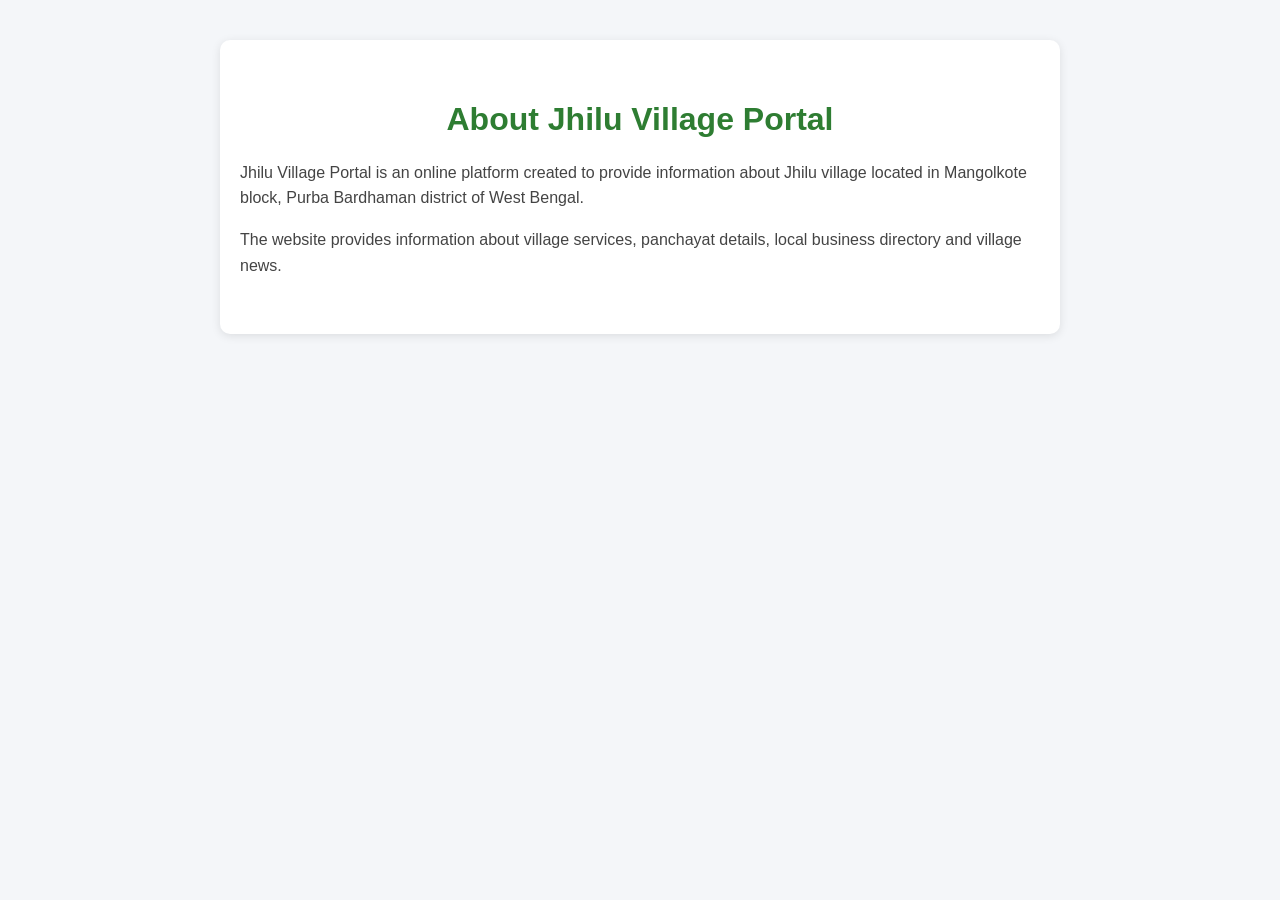
<file: about.html>
<!DOCTYPE html>
<html>
<head>
<title>About Jhilu Village Portal</title>
<meta name="viewport" content="width=device-width, initial-scale=1.0">

<style>

body{
margin:0;
font-family:Arial;
background:#f4f6f9;
}

.container{
max-width:800px;
margin:auto;
padding:40px 20px;
background:white;
margin-top:40px;
border-radius:10px;
box-shadow:0 2px 10px rgba(0,0,0,0.1);
}

h1{
color:#2e7d32;
text-align:center;
}

p{
color:#444;
line-height:1.6;
}

</style>

</head>

<body>

<div class="container">

<h1>About Jhilu Village Portal</h1>

<p>
Jhilu Village Portal is an online platform created to provide
information about Jhilu village located in Mangolkote block,
Purba Bardhaman district of West Bengal.
</p>

<p>
The website provides information about village services,
panchayat details, local business directory and village news.
</p>

</div>

</body>
</html>
</file>
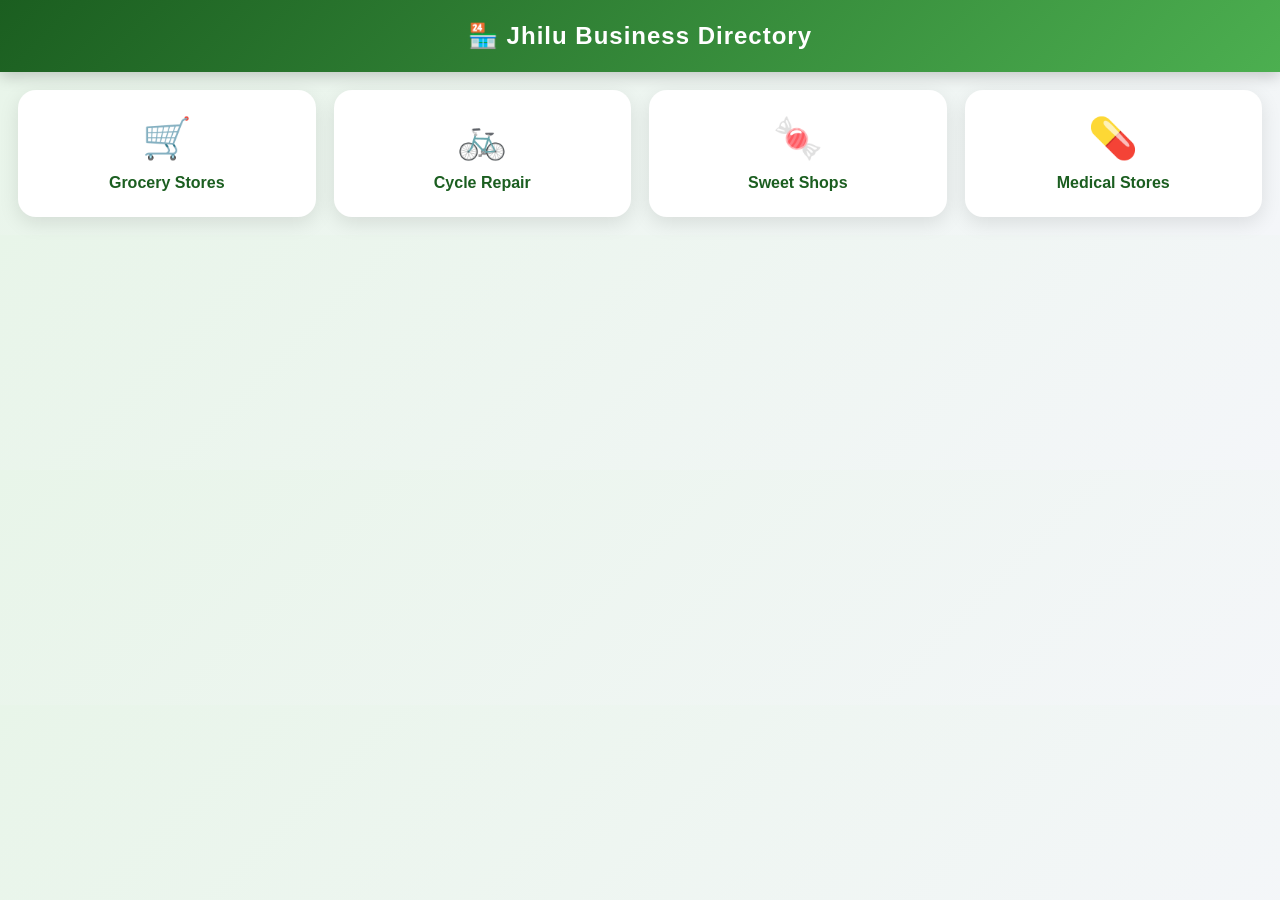
<file: business.html>
<!DOCTYPE html>
<html>
<head>

<title>Jhilu Business Directory</title>
<meta charset="UTF-8">
<meta name="viewport" content="width=device-width, initial-scale=1.0">

<style>

body{
margin:0;
font-family:Arial, sans-serif;
background:linear-gradient(135deg,#e8f5e9,#f4f6f9);
}

/* Header */

.header{
background:linear-gradient(135deg,#1b5e20,#4caf50);
color:white;
padding:22px;
text-align:center;
font-size:24px;
font-weight:bold;
letter-spacing:1px;
box-shadow:0 4px 15px rgba(0,0,0,0.2);
}

/* Grid */

.grid{
display:grid;
grid-template-columns:repeat(auto-fit,minmax(150px,1fr));
gap:18px;
padding:18px;
}

/* Card */

.card{
background:white;
padding:25px 15px;
border-radius:18px;
text-align:center;
cursor:pointer;
position:relative;
overflow:hidden;
transition:0.4s;
box-shadow:0 6px 20px rgba(0,0,0,0.1);
}

/* Icon */

.icon{
font-size:40px;
margin-bottom:12px;
}

/* Text */

.card p{
margin:0;
font-size:16px;
font-weight:bold;
color:#1b5e20;
}

/* Hover */

.card:hover{
transform:translateY(-8px) scale(1.03);
box-shadow:0 12px 30px rgba(0,0,0,0.2);
}

/* Click */

.card:active{
transform:scale(0.96);
}

/* Glow Effect */

.card::before{
content:"";
position:absolute;
top:0;
left:-100%;
width:100%;
height:100%;
background:linear-gradient(120deg,transparent,rgba(0,255,0,0.3),transparent);
transition:0.5s;
}

.card:hover::before{
left:100%;
}

/* Floating animation */

.card{
animation:fadeUp 0.6s ease;
}

@keyframes fadeUp{
from{opacity:0; transform:translateY(30px);}
to{opacity:1; transform:translateY(0);}
}

/* Mobile */

@media(max-width:600px){
.grid{
grid-template-columns:1fr 1fr;
}
}

</style>

</head>

<body>

<div class="header">
🏪 Jhilu Business Directory
</div>

<div class="grid">

<div class="card" onclick="goPage('grocery')">
<div class="icon">🛒</div>
<p>Grocery Stores</p>
</div>

<div class="card" onclick="goPage('cycle')">
<div class="icon">🚲</div>
<p>Cycle Repair</p>
</div>

<div class="card" onclick="goPage('sweet')">
<div class="icon">🍬</div>
<p>Sweet Shops</p>
</div>

<div class="card" onclick="goPage('medical')">
<div class="icon">💊</div>
<p>Medical Stores</p>
</div>

</div>

<script>

function goPage(type){
window.location.href = "category.html?type=" + type;
}

</script>

</body>
  </html>
</file>
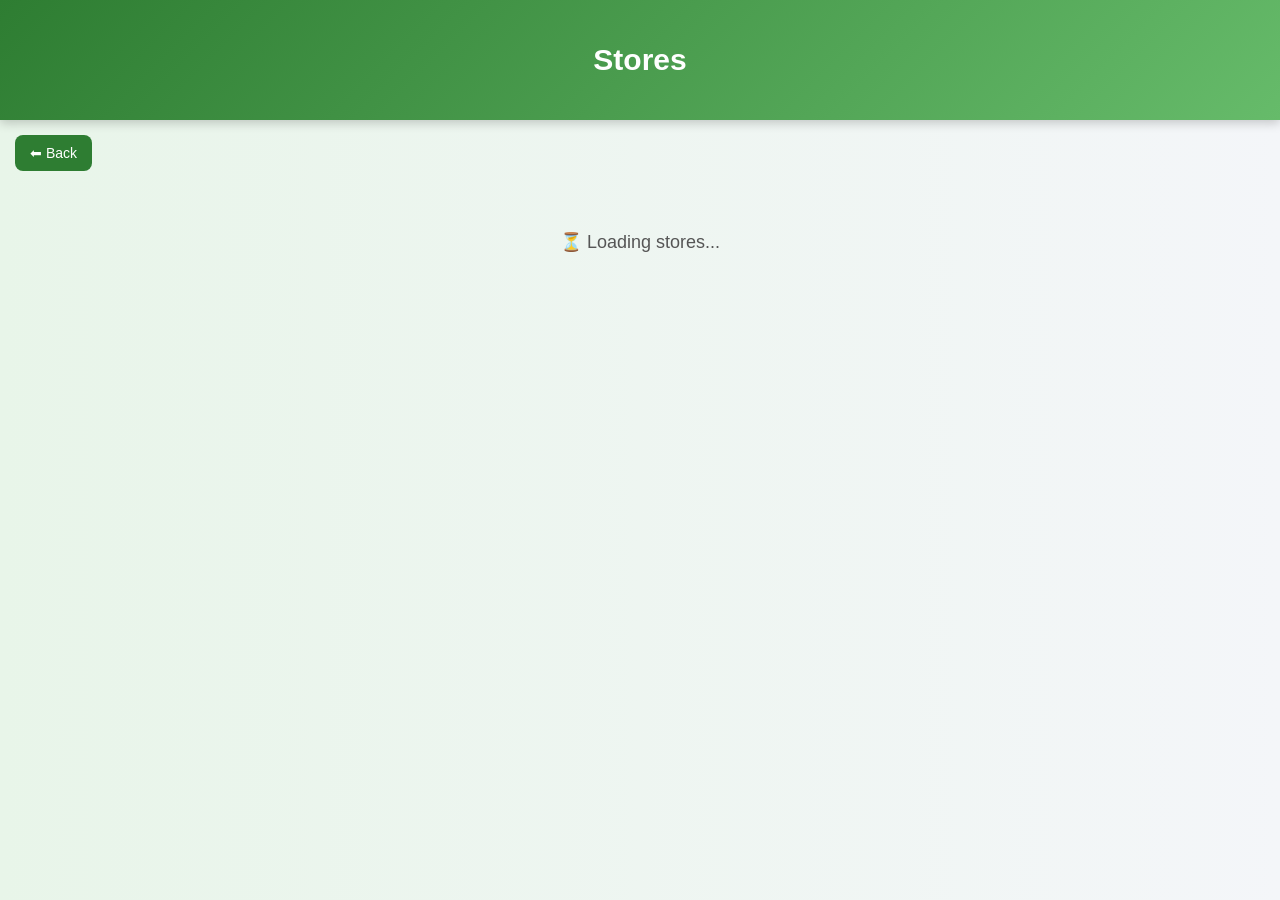
<file: Category.html>
<!DOCTYPE html>
<html>
<head>

<title>Category</title>
<meta charset="UTF-8">
<meta name="viewport" content="width=device-width, initial-scale=1.0">

<style>

body{
font-family:Arial;
margin:0;
background:linear-gradient(to right,#e8f5e9,#f4f6f9);
}

/* Header */

.header{
background:linear-gradient(135deg,#2e7d32,#66bb6a);
color:white;
padding:18px;
text-align:center;
font-size:20px;
font-weight:bold;
box-shadow:0 3px 10px rgba(0,0,0,0.2);
}

/* Back Button */

.back{
margin:15px;
display:inline-block;
padding:10px 15px;
background:#2e7d32;
color:white;
text-decoration:none;
border-radius:8px;
font-size:14px;
transition:0.3s;
}

.back:hover{
background:#1b5e20;
}

/* Result */

#result{
padding:15px;
}

/* Store Card */

.store{
background:white;
padding:18px;
margin-bottom:12px;
border-radius:15px;
box-shadow:0 4px 15px rgba(0,0,0,0.1);
transition:0.3s;
animation:fadeUp 0.5s ease;
}

.store:hover{
transform:translateY(-5px);
box-shadow:0 8px 25px rgba(0,0,0,0.2);
}

/* Text */

.store h3{
margin:0;
color:#2e7d32;
}

.store p{
margin:6px 0;
}

/* Button */

.contact{
display:inline-block;
margin-top:8px;
padding:8px 12px;
background:#2e7d32;
color:white;
border-radius:6px;
text-decoration:none;
font-size:14px;
}

.contact:hover{
background:#1b5e20;
}

/* Loading */

.loading{
text-align:center;
font-size:18px;
color:#555;
margin-top:30px;
}

/* Animation */

@keyframes fadeUp{
from{opacity:0; transform:translateY(20px);}
to{opacity:1; transform:translateY(0);}
}

/* Mobile */

@media(max-width:600px){
.store{
padding:15px;
}
}

</style>

</head>

<body>

<div class="header">
<h2 id="title">Stores</h2>
</div>

<a href="business.html" class="back">⬅ Back</a>

<div id="result" class="loading">⏳ Loading stores...</div>

<script>

const params = new URLSearchParams(window.location.search);
const type = params.get("type");

document.getElementById("title").innerText = type.toUpperCase() + " STORES";

const sheetURL = "https://docs.google.com/spreadsheets/d/13wzX7C6-I8s5upT49eQaoK7EP7yeEmp9vx7NwwnCzv4/export?format=csv";

fetch(sheetURL)
.then(res => res.text())
.then(data => {

let rows = data.trim().split("\n").slice(1);

let container = document.getElementById("result");
container.innerHTML = "";

let found = false;

rows.forEach(row => {

let cols = row.split(",");

if(cols[1].trim() === type){

found = true;

container.innerHTML += `
<div class="store">
<h3>${cols[0]}</h3>
<p>📍 ${cols[3]}</p>
<a class="contact" href="https://wa.me/91${cols[2]}" target="_blank">📞 Contact</a>
</div>
`;

}

});

if(!found){
container.innerHTML = "<p style='text-align:center;'>No stores found</p>";
}

});

</script>

</body>
  </html>
</file>
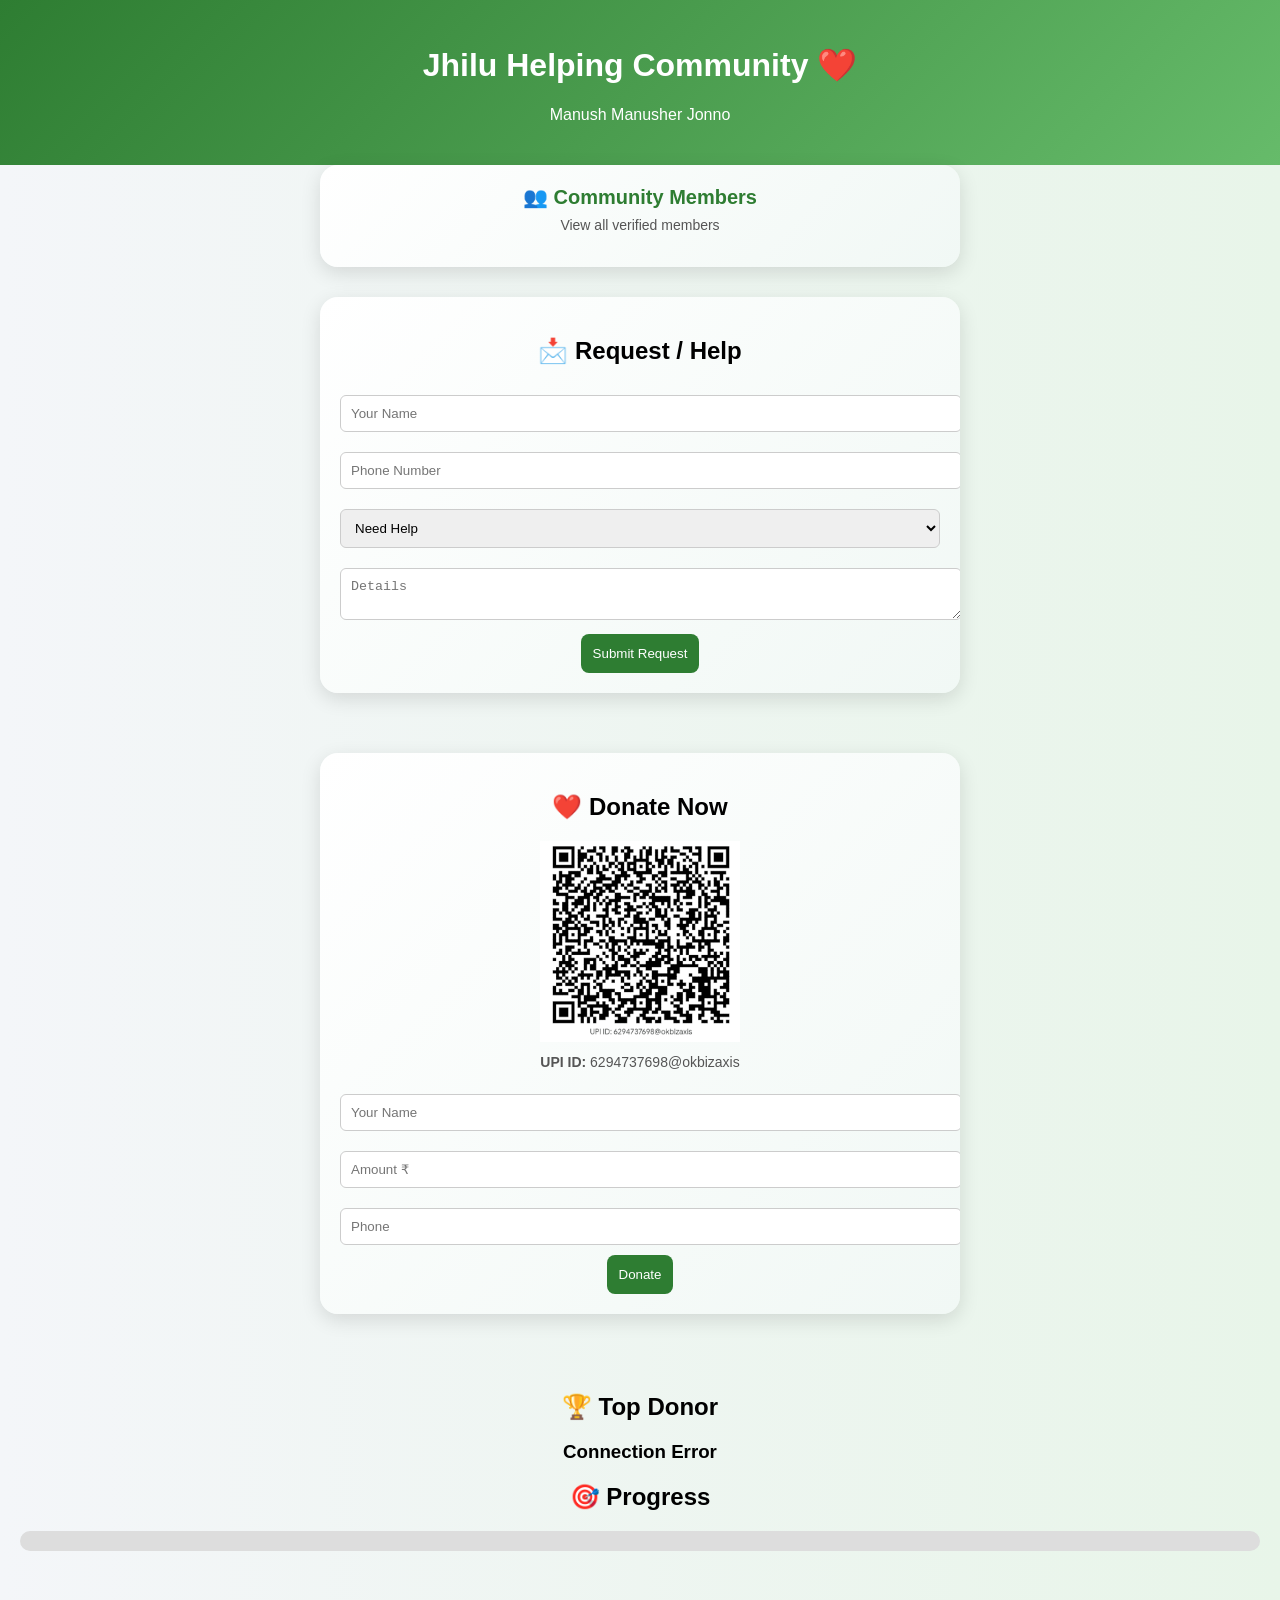
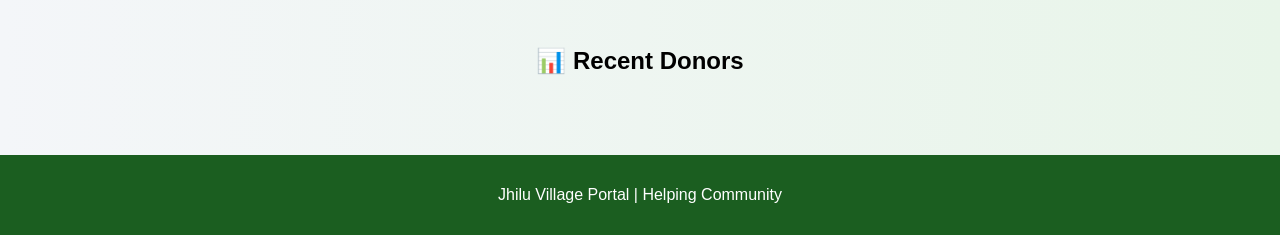
<file: community.html>
<!DOCTYPE html>
<html lang="en">
<head>

<meta charset="UTF-8">
<meta name="viewport" content="width=device-width, initial-scale=1.0">

<title>Jhilu Helping Community</title>

<style>

body{
margin:0;
font-family:Arial;
background:linear-gradient(to right,#f4f6f9,#e8f5e9);
}

.header{
background:linear-gradient(135deg,#2e7d32,#66bb6a);
color:white;
text-align:center;
padding:25px;
}

.section{
padding:30px 20px;
text-align:center;
}

.card{
background:white;
padding:20px;
border-radius:15px;
box-shadow:0 4px 15px rgba(0,0,0,0.1);
max-width:600px;
margin:auto;
}

form input, form textarea, form select{
width:100%;
padding:10px;
margin:10px 0;
border-radius:6px;
border:1px solid #ccc;
}

button{
background:#2e7d32;
color:white;
padding:12px;
border:none;
border-radius:8px;
cursor:pointer;
}

#donorList p{
background:#fff;
padding:8px;
margin:5px 0;
border-radius:6px;
}

.progress{
background:#ddd;
height:20px;
border-radius:10px;
overflow:hidden;
}

#progressBar{
height:20px;
background:green;
width:0%;
}

footer{
background:#1b5e20;
color:white;
text-align:center;
padding:15px;
margin-top:30px;
}

/* Card */
.card{
background:linear-gradient(135deg,#ffffff,#f1f8f5);
padding:20px;
border-radius:18px;
box-shadow:0 6px 20px rgba(0,0,0,0.12);
text-align:center;
cursor:pointer;
transition:all 0.3s ease;
position:relative;
overflow:hidden;
}

/* Title */
.card h3{
margin:0;
color:#2e7d32;
font-size:20px;
}

/* Text */
.card p{
margin-top:8px;
color:#555;
font-size:14px;
}

/* Hover Effect */
.card:hover{
transform:translateY(-8px) scale(1.02);
box-shadow:0 12px 35px rgba(0,0,0,0.2);
}

/* Glow effect */
.card::before{
content:"";
position:absolute;
top:0;
left:-100%;
width:100%;
height:100%;
background:linear-gradient(120deg,transparent,rgba(0,255,0,0.2),transparent);
transition:0.6s;
}

.card:hover::before{
left:100%;
}

/* Active click */
.card:active{
transform:scale(0.97);
}

</style>

</head>

<body>

<div class="header">
<h1>Jhilu Helping Community ❤️</h1>
<p>Manush Manusher Jonno</p>
</div>
<div class="card" onclick="goMembers()">
<h3>👥 Community Members</h3>
<p>View all verified members</p>
</div>
<!-- REQUEST FORM -->
<section class="section">
<div class="card">

<h2>📩 Request / Help</h2>

<form id="requestForm">

<input type="text" name="name" placeholder="Your Name" required>
<input type="text" name="phone" placeholder="Phone Number" required>

<select name="category">
<option>Need Help</option>
<option>Volunteer</option>
</select>

<textarea name="details" placeholder="Details"></textarea>

<button type="submit">Submit Request</button>

</form>

</div>
</section>

<!-- DONATION -->
<section class="section">
<div class="card">

<h2>❤️ Donate Now</h2>

<img src="qr.png" width="200">
<p><b>UPI ID:</b> 6294737698@okbizaxis</p>

<form id="donationForm">

<input type="text" name="name" placeholder="Your Name" required>
<input type="number" name="amount" placeholder="Amount ₹" required>
<input type="text" name="phone" placeholder="Phone" required>

<button type="submit">Donate</button>

</form>

</div>
</section>

<!-- TOP DONOR -->
<section class="section">
<h2>🏆 Top Donor</h2>
<h3 id="topDonor">Loading...</h3>

<h2>🎯 Progress</h2>
<div class="progress">
<div id="progressBar"></div>
</div>
<p id="progressText"></p>
</section>

<!-- DONOR LIST -->
<section class="section">
<h2>📊 Recent Donors</h2>
<div id="donorList"></div>
</section>

<footer>
<p>Jhilu Village Portal | Helping Community</p>
</footer>

<script>

/* 🔥 YOUR SCRIPT URLS */
const requestURL = "https://script.google.com/macros/s/AKfycbxOVorz1J9Jul7-0muVFu43jpkrmDsUZsIz4J2ZDffNWhpMazUb2dm1Iikh2WMhuq18fw/exec";
const donationURL = "https://script.google.com/macros/s/AKfycbyx78YAMzaZowHPt2DxE6pyO4BxQpJBfUFzdtRTPrQQJbCWbYANaunQYyNJ8en0UNRR/exec";

/*const sheetURL = "https://docs.google.com/spreadsheets/d/18f--FObs3mvlenIOJk6k5omr4oFPx6R16wDvHoqvNsA/gviz/tq?tqx=out:csv&sheet=Sheet1";*/

/* REQUEST FORM */
document.getElementById("requestForm").addEventListener("submit", function(e){
e.preventDefault();

fetch(requestURL,{
method:"POST",
body:new FormData(this)
})
.then(()=>alert("Request Submitted"))
.catch(()=>alert("Error"));

});

/* DONATION FORM */
document.getElementById("donationForm").addEventListener("submit", function(e){
e.preventDefault();

let formData = new FormData(this);

fetch(donationURL,{
method:"POST",
body:formData
})
.then(()=>{
alert("🙏 Thank you!");

generateReceipt(formData.get("name"), formData.get("amount"));

this.reset();
});

});

/* RECEIPT */
function generateReceipt(name, amount){

let c=document.createElement("canvas");
c.width=600; c.height=400;
let ctx=c.getContext("2d");

ctx.fillStyle="#fff";
ctx.fillRect(0,0,600,400);

ctx.fillStyle="green";
ctx.font="bold 28px Arial";
ctx.fillText("Donation Receipt",150,80);

ctx.fillStyle="black";
ctx.font="20px Arial";
ctx.fillText("Name: "+name,100,180);
ctx.fillText("Amount: ₹"+amount,100,220);

let link=document.createElement("a");
link.download="receipt.png";
link.href=c.toDataURL();
link.click();

}

/* আপনার সঠিক শিট আইডি এখানে বসান */
const sheetID = "18f--FObs3mvlenIOJk6k5omr4oFPx6R16wDvHoqvNsA"; 
const sheetURL = `https://docs.google.com/spreadsheets/d/${sheetID}/gviz/tq?tqx=out:csv&sheet=Sheet1`;

/* LOAD DONATION DATA - RE-WRITTEN FOR STABILITY */
function loadData() {
    // প্রতিবার নতুন ডাটা আনতে টাইমস্ট্যাম্প যোগ করা
    fetch(sheetURL + "&t=" + new Date().getTime())
    .then(res => res.text())
    .then(data => {
        // ডাটাকে লাইন অনুযায়ী ভাগ করা
        let rows = data.trim().split("\n");
        let container = document.getElementById("donorList");
        
        // যদি ডাটা না থাকে
        if (rows.length <= 1) {
            container.innerHTML = "<p>No donations recorded yet.</p>";
            document.getElementById("topDonor").innerText = "No donor";
            return;
        }

        container.innerHTML = "";
        let total = 0, max = 0, topDonorName = "";

        // ২য় লাইন থেকে ডাটা পড়া শুরু (যেহেতু ১ম লাইনে হেডার থাকে)
        for (let i = 1; i < rows.length; i++) {
            // CSV এর কমা এবং কোটেশন হ্যান্ডেল করা
            let columns = rows[i].split(/,(?=(?:(?:[^"]*"){2})*[^"]*$)/);
            
            let name = columns[0] ? columns[0].replace(/"/g, "").trim() : "";
            let amount = columns[1] ? parseFloat(columns[1].replace(/"/g, "").trim()) : 0;

            if (name && !isNaN(amount) && amount > 0) {
                total += amount;
                
                if (amount > max) {
                    max = amount;
                    topDonorName = name;
                }
                
                // লিস্টে নাম যোগ করা
                container.innerHTML += `<p>🙏 <b>${name}</b> donated ₹${amount}</p>`;
            }
        }

        // 🏆 Top Donor আপডেট
        document.getElementById("topDonor").innerText = topDonorName ? `${topDonorName} (₹${max})` : "No donor";

        // 📊 Progress Bar আপডেট
        let goal = 500;
        let percent = Math.min((total / goal) * 100, 100);
        document.getElementById("progressBar").style.width = percent + "%";
        document.getElementById("progressText").innerText = `Collected: ₹${total} / Goal: ₹${goal}`;

    })
    .catch(err => {
        console.error("Fetch Error:", err);
        document.getElementById("topDonor").innerText = "Connection Error";
    });
}

// পেজ লোড হলে কল হবে
loadData();
// প্রতি ১০ সেকেন্ড পর পর অটো আপডেট হবে
setInterval(loadData, 10000);

function goMembers(){
window.location.href = "member.html";
}
</script>

</body>
</html>
</file>
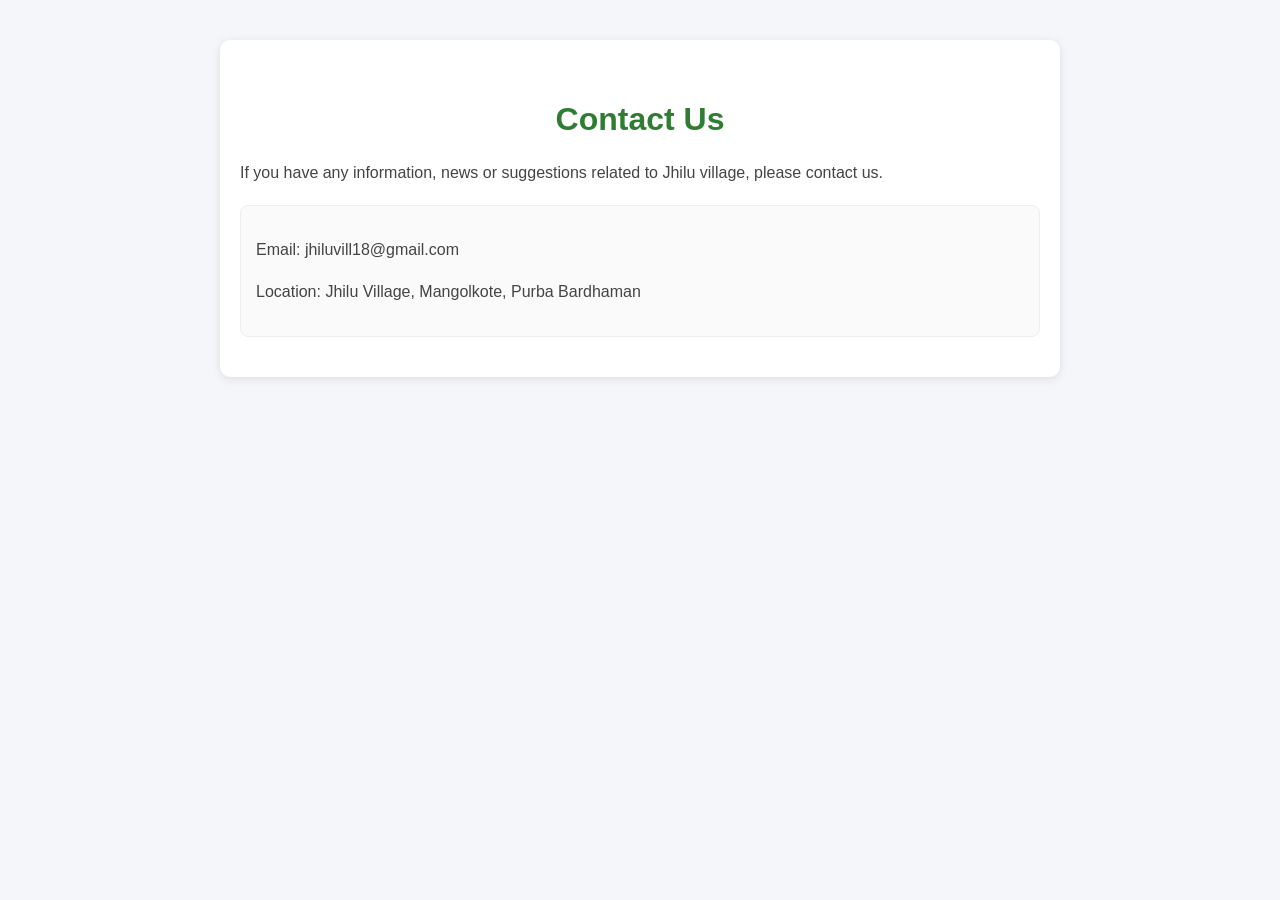
<file: contact.html>
<!DOCTYPE html>
<html>
<head>
<title>Contact</title>
<meta name="viewport" content="width=device-width, initial-scale=1.0">

<style>

body{
margin:0;
font-family:Arial;
background:#f4f6f9;
}

.container{
max-width:800px;
margin:auto;
padding:40px 20px;
background:white;
margin-top:40px;
border-radius:10px;
box-shadow:0 2px 10px rgba(0,0,0,0.1);
}

h1{
color:#2e7d32;
text-align:center;
}

p{
color:#444;
line-height:1.6;
}

.contact-box{
margin-top:20px;
background:#fafafa;
padding:15px;
border-radius:8px;
border:1px solid #eee;
}

</style>

</head>

<body>

<div class="container">

<h1>Contact Us</h1>

<p>If you have any information, news or suggestions related to Jhilu village, please contact us.</p>

<div class="contact-box">

<p>Email: jhiluvill18@gmail.com</p>

<p>Location: Jhilu Village, Mangolkote, Purba Bardhaman</p>

</div>

</div>

</body>
</html>
</file>
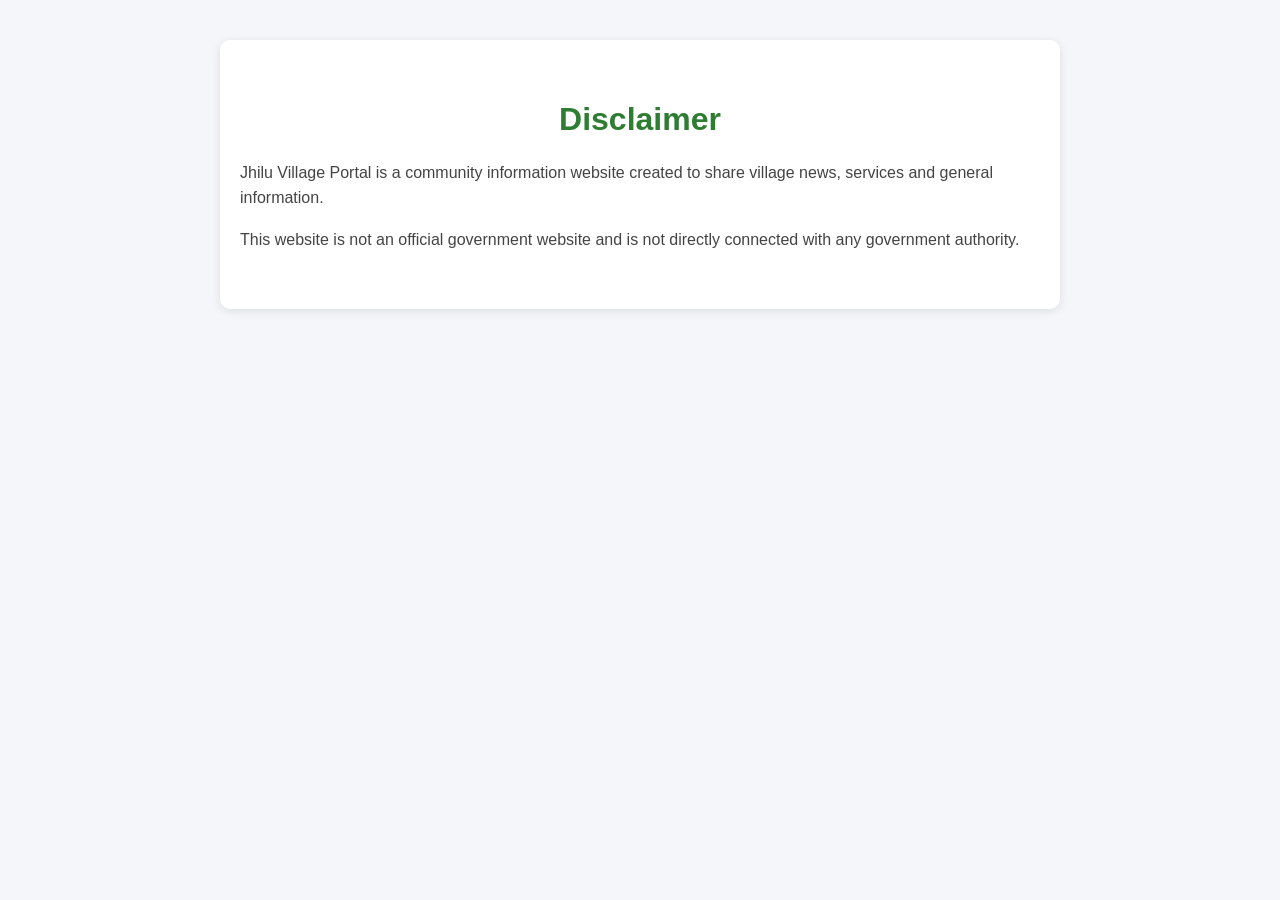
<file: disclaimer.html>
<!DOCTYPE html>
<html>
<head>
<title>Disclaimer</title>
<meta name="viewport" content="width=device-width, initial-scale=1.0">

<style>

body{
margin:0;
font-family:Arial;
background:#f4f6f9;
}

.container{
max-width:800px;
margin:auto;
padding:40px 20px;
background:white;
margin-top:40px;
border-radius:10px;
box-shadow:0 2px 10px rgba(0,0,0,0.1);
}

h1{
color:#2e7d32;
text-align:center;
}

p{
line-height:1.6;
color:#444;
}

</style>

</head>

<body>

<div class="container">

<h1>Disclaimer</h1>

<p>
Jhilu Village Portal is a community information website created to
share village news, services and general information.
</p>

<p>
This website is not an official government website and is not
directly connected with any government authority.
</p>

</div>

</body>
</html>
</file>
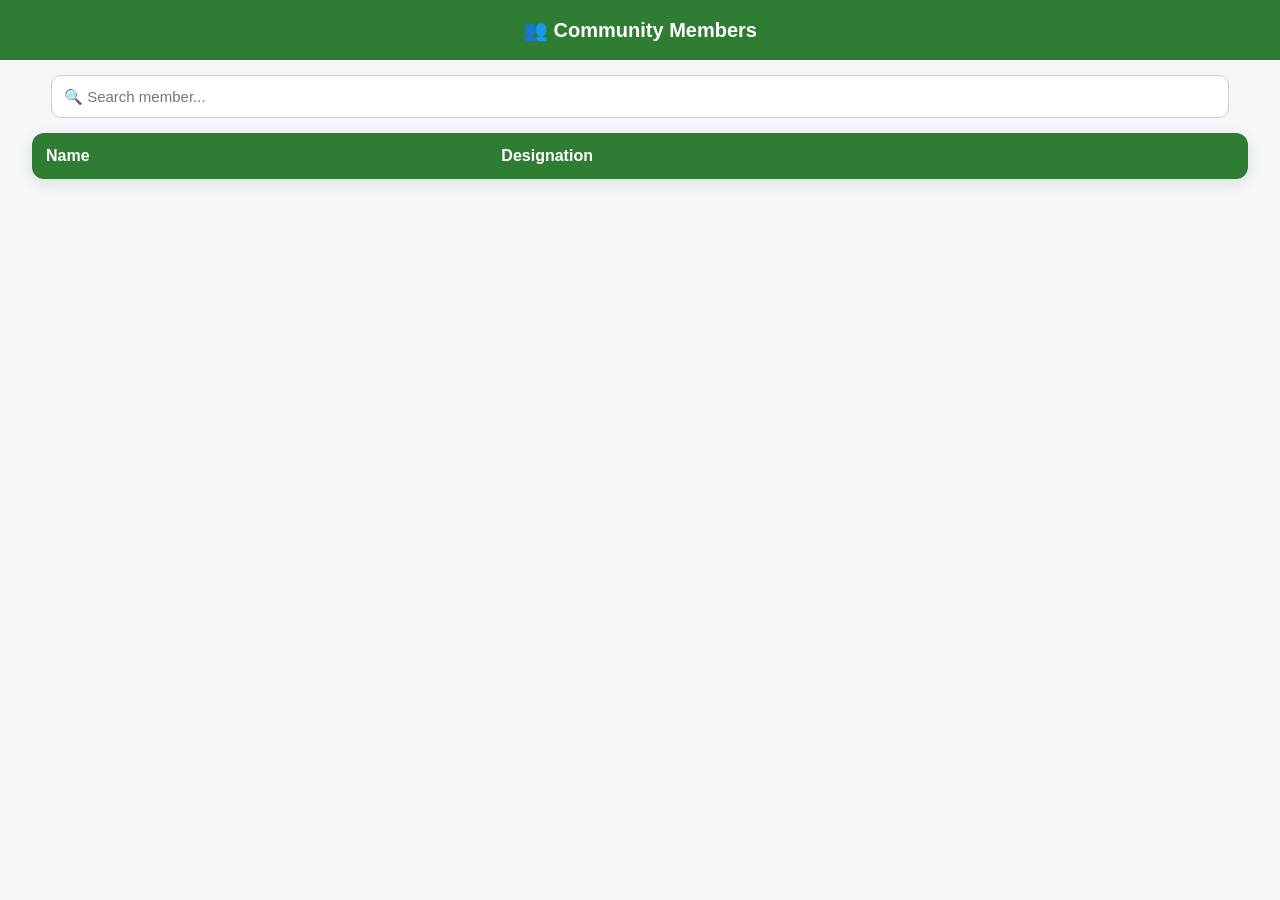
<file: member.html>
<!DOCTYPE html>
<html>
<head>
<meta charset="UTF-8">
<meta name="viewport" content="width=device-width, initial-scale=1.0">
<title>Community Members</title>
<style>

body{
margin:0;
font-family:Arial;
background:#f4f6f9;
}

/* Header */
.header{
background:#2e7d32;
color:white;
padding:18px;
text-align:center;
font-size:20px;
font-weight:bold;
}

/* Search */
#search{
width:90%;
margin:15px auto;
display:block;
padding:12px;
border-radius:10px;
border:1px solid #ccc;
font-size:15px;
}

/* Table */
table{
width:95%;
margin:auto;
border-collapse:collapse;
background:white;
border-radius:12px;
overflow:hidden;
box-shadow:0 4px 15px rgba(0,0,0,0.1);
}

/* Header row */
th{
background:#2e7d32;
color:white;
padding:14px;
text-align:left;
}

/* Data */
td{
padding:14px;
border-bottom:1px solid #eee;
}

/* Hover */
tr:hover{
background:#f1f8f5;
}

/* Mobile fix */
@media(max-width:600px){
th, td{
font-size:14px;
padding:10px;
}
}

</style>

</head>

<body>

<div class="header">
👥 Community Members
</div>

<input type="text" id="search" placeholder="🔍 Search member...">

<table id="memberTable">
<thead>
<tr>
<th>Name</th>
<th>Designation</th>
</tr>
</thead>

<tbody id="memberList"></tbody>
</table>
<script>

const memberURL = "https://docs.google.com/spreadsheets/d/1HbkVzjTLi3QsnDRmwxSGeSebWWXA2sykTtNBwX2Z1uI/gviz/tq?tqx=out:csv&sheet=Sheet%201";

fetch(memberURL)
.then(res=>res.text())
.then(data=>{

let rows = data.trim().split("\n").slice(1);

let container = document.getElementById("memberList");

rows.forEach(r=>{

let c = r.split(",");

// 🔥 remove double quotes
let name = (c[0] || "").replace(/"/g,"").trim();
let role = (c[2] || "").replace(/"/g,"").trim();

if(!name) return;

container.innerHTML += `
<tr>
<td>${name}</td>
<td>${role}</td>
</tr>
`;

});

});

document.getElementById("search").addEventListener("input", function(){

let value = this.value.toLowerCase();
let rows = document.querySelectorAll("#memberTable tbody tr");

rows.forEach(row=>{
row.style.display =
row.innerText.toLowerCase().includes(value) ? "" : "none";
});

});

</script>

</body>
</html>
</file>
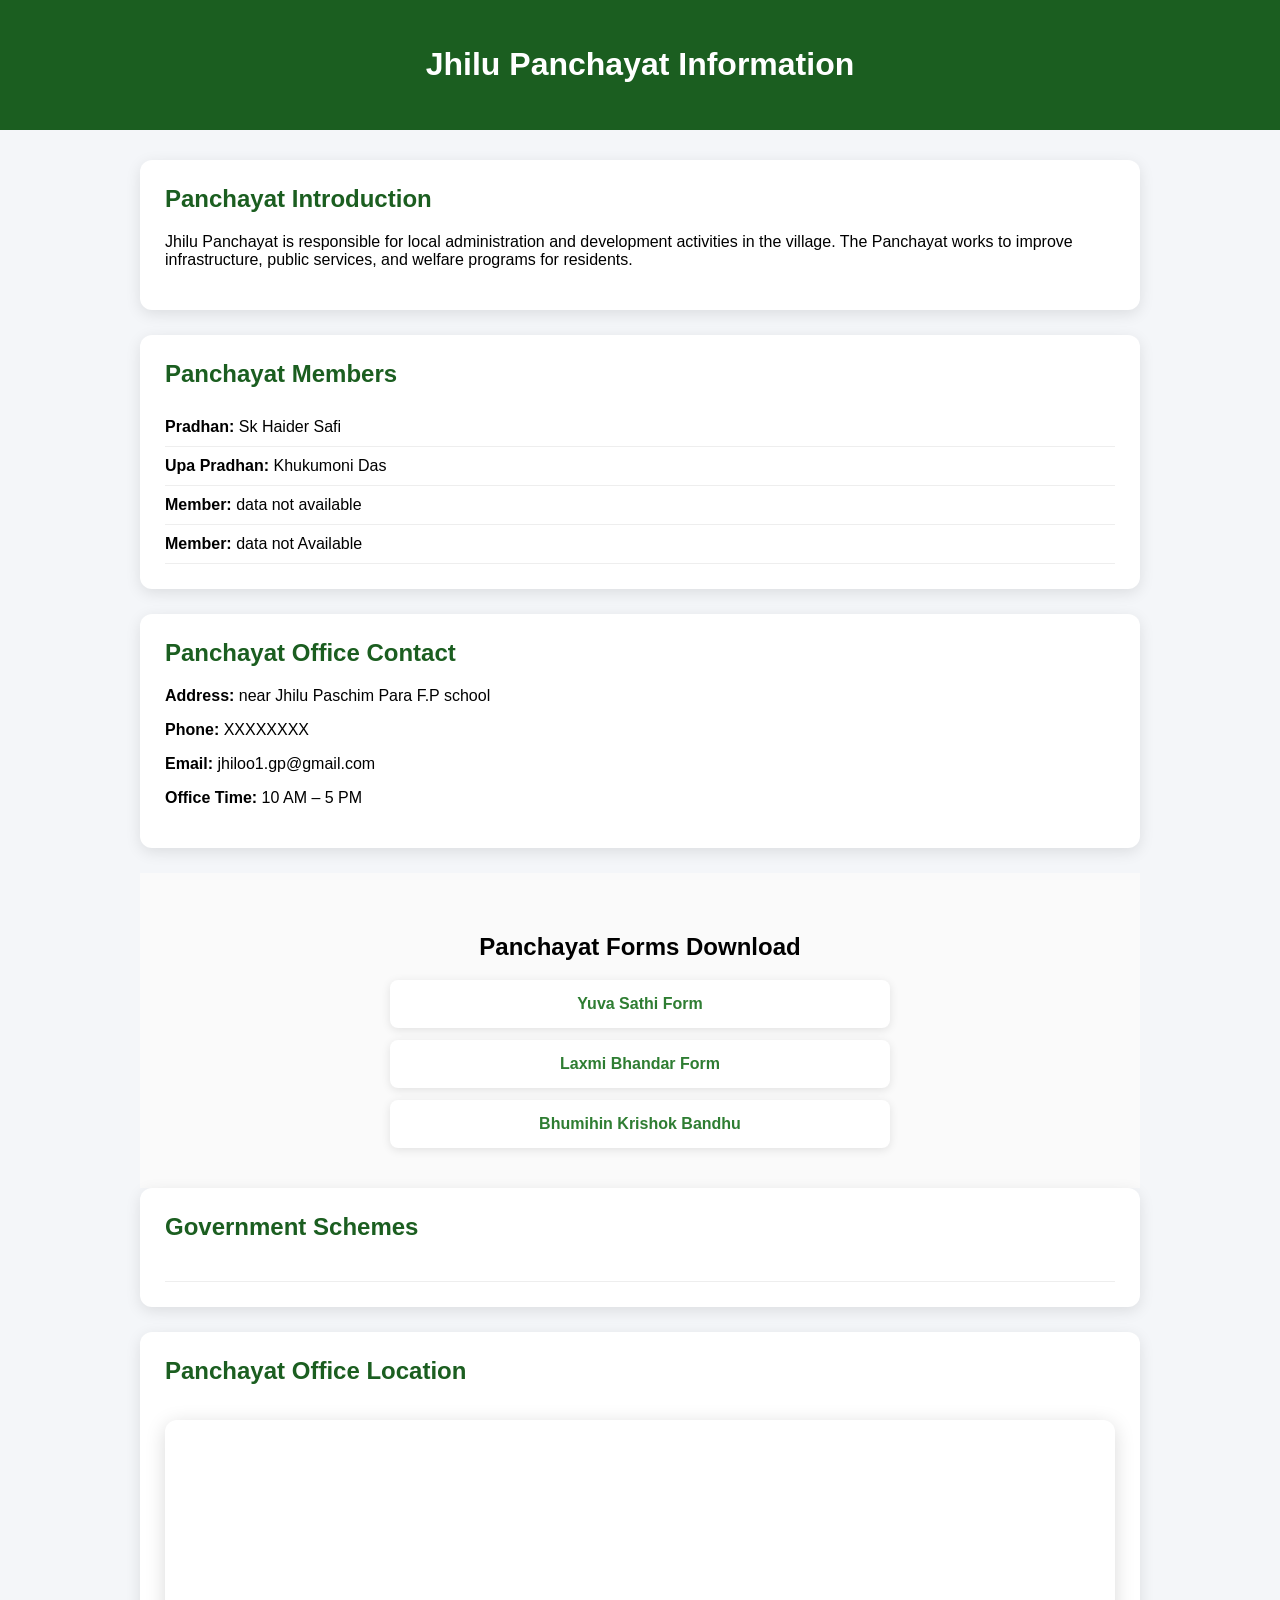
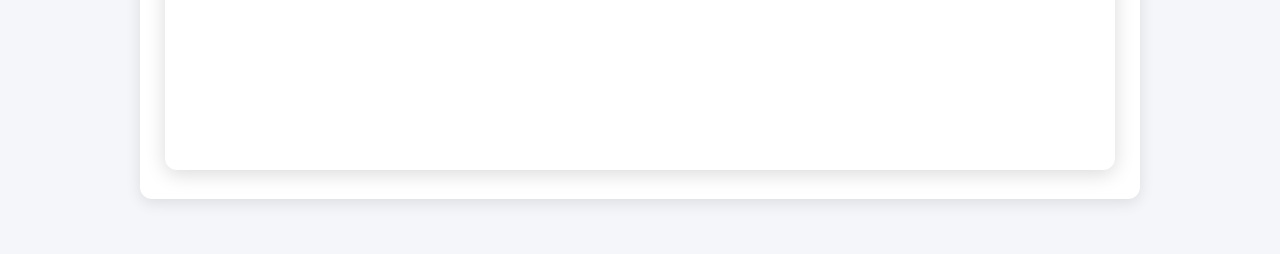
<file: panchayat.html>
<!DOCTYPE html>
<html>
<head>

<title>Jhilu Panchayat Details</title>
<meta charset="UTF-8">
<meta name="viewport" content="width=device-width, initial-scale=1.0">

<style>

body{
margin:0;
font-family:Arial, sans-serif;
background:#f4f6f9;
}

/* Header */

.header{
background:#1b5e20;
color:white;
text-align:center;
padding:25px;
}

/* Container */

.container{
max-width:1000px;
margin:auto;
padding:30px;
}

/* Card */

.card{
background:white;
padding:25px;
margin-bottom:25px;
border-radius:12px;
box-shadow:0 4px 15px rgba(0,0,0,0.1);
}

.card h2{
color:#1b5e20;
margin-top:0;
}

/* Members */

.member{
padding:10px 0;
border-bottom:1px solid #eee;
}

/* Schemes */

.scheme{
padding:10px 0;
border-bottom:1px solid #eee;
}
/*forms*/
.forms{
padding:40px 20px;
text-align:center;
background:#fafafa;
}

.form-list{
max-width:500px;
margin:auto;
display:flex;
flex-direction:column;
gap:12px;
}

.form-list a{
background:white;
padding:15px;
border-radius:8px;
text-decoration:none;
color:#2e7d32;
font-weight:bold;
box-shadow:0 2px 10px rgba(0,0,0,0.1);
}

/* Map */
.map-frame{
width:100%;
height:350px;
border:0;
border-radius:12px;
box-shadow:0 4px 20px rgba(0,0,0,0.15);
margin-top:15px;
}

/* Mobile */

@media(max-width:600px){

.container{
padding:20px;
}
}

</style>

</head>

<body>

<div class="header">
<h1>Jhilu Panchayat Information</h1>
</div>

<div class="container">

<!-- Introduction -->

<div class="card">

<h2>Panchayat Introduction</h2>

<p>
Jhilu Panchayat is responsible for local administration and development
activities in the village. The Panchayat works to improve infrastructure,
public services, and welfare programs for residents.
</p>

</div>

<!-- Members -->

<div class="card">

<h2>Panchayat Members</h2>

<div class="member">
<b>Pradhan:</b> Sk Haider Safi
</div>

<div class="member">
<b>Upa Pradhan:</b> Khukumoni Das
</div>

<div class="member">
<b>Member:</b> data not available 
</div>

<div class="member">
<b>Member:</b> data not Available 
</div>

</div>

<!-- Contact -->

<div class="card">

<h2>Panchayat Office Contact</h2>

<p><b>Address:</b>  near Jhilu Paschim Para F.P school </p>

<p><b>Phone:</b> XXXXXXXX</p>

<p><b>Email:</b> jhiloo1.gp@gmail.com</p>

<p><b>Office Time:</b> 10 AM – 5 PM</p>

</div>
<section class="forms">

<h2>Panchayat Forms Download</h2>

<div class="form-list">

<a href="yuva.pdf" download>
  Yuva Sathi Form
</a>

<a href="laxmi.pdf" download>
Laxmi Bhandar Form
</a>

<a href="krisok.pdf" download>
Bhumihin Krishok Bandhu 
</a>

</div>

</section>

<!-- Government Schemes -->

<div class="card">

<h2>Government Schemes</h2>

<div class="scheme">

</div>


  </div>
  
<!-- Map -->
<div class="card">

<h2>Panchayat Office Location</h2>

<iframe
src="https://www.google.com/maps?q=23.545764,87.9303428&z=15&output=embed"
class="map-frame"
loading="lazy">
</iframe>

</div>
</div>
</body>
</html>
</file>
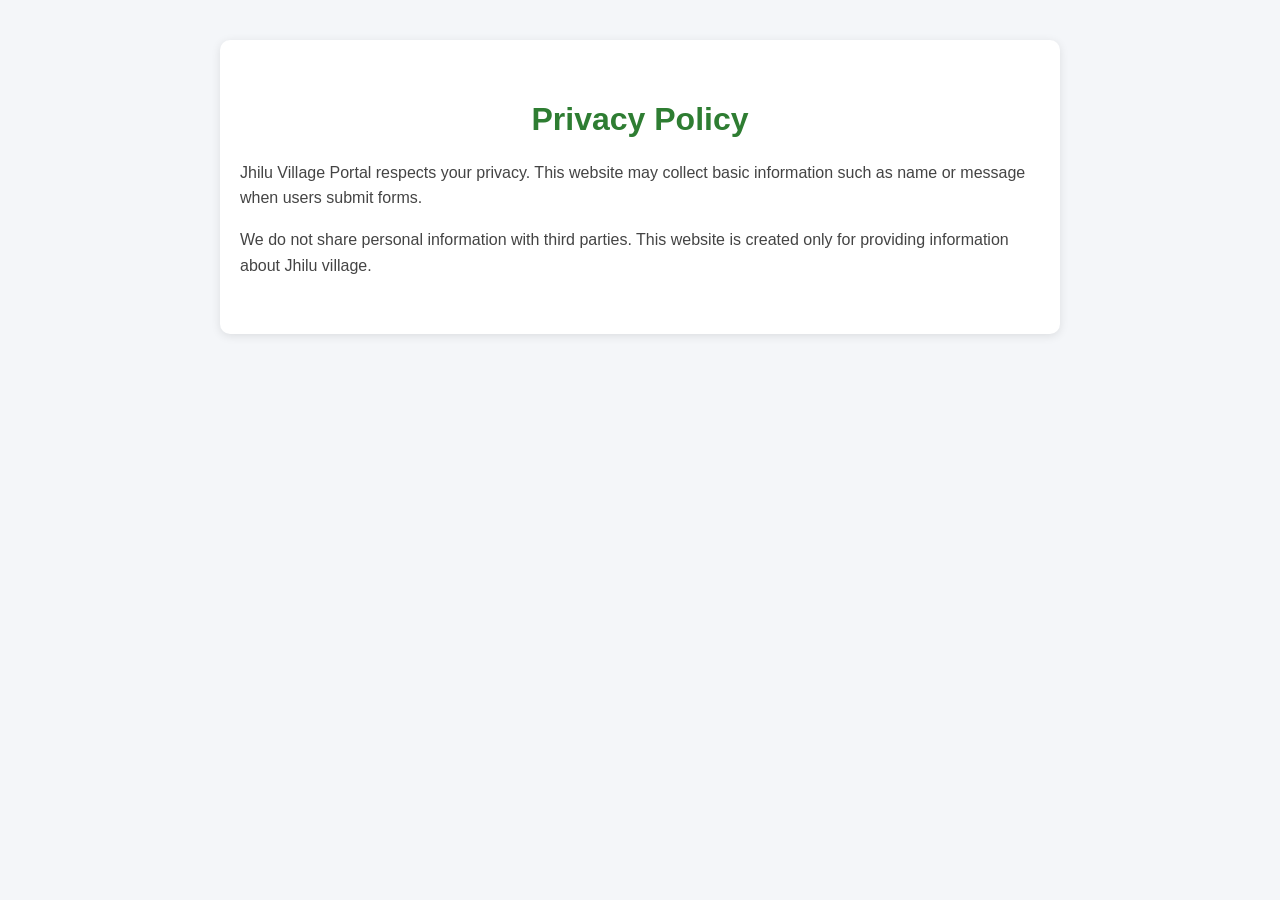
<file: privacy.html>
<!DOCTYPE html>
<html>
<head>
<title>Privacy Policy</title>
<meta name="viewport" content="width=device-width, initial-scale=1.0">

<style>

body{
margin:0;
font-family:Arial, sans-serif;
background:#f4f6f9;
}

.container{
max-width:800px;
margin:auto;
padding:40px 20px;
background:white;
margin-top:40px;
border-radius:10px;
box-shadow:0 2px 10px rgba(0,0,0,0.1);
}

h1{
color:#2e7d32;
text-align:center;
}

p{
color:#444;
line-height:1.6;
}

</style>

</head>

<body>

<div class="container">

<h1>Privacy Policy</h1>

<p>
Jhilu Village Portal respects your privacy. This website may collect
basic information such as name or message when users submit forms.
</p>

<p>
We do not share personal information with third parties. This website
is created only for providing information about Jhilu village.
</p>

</div>

</body>
</html>
</file>
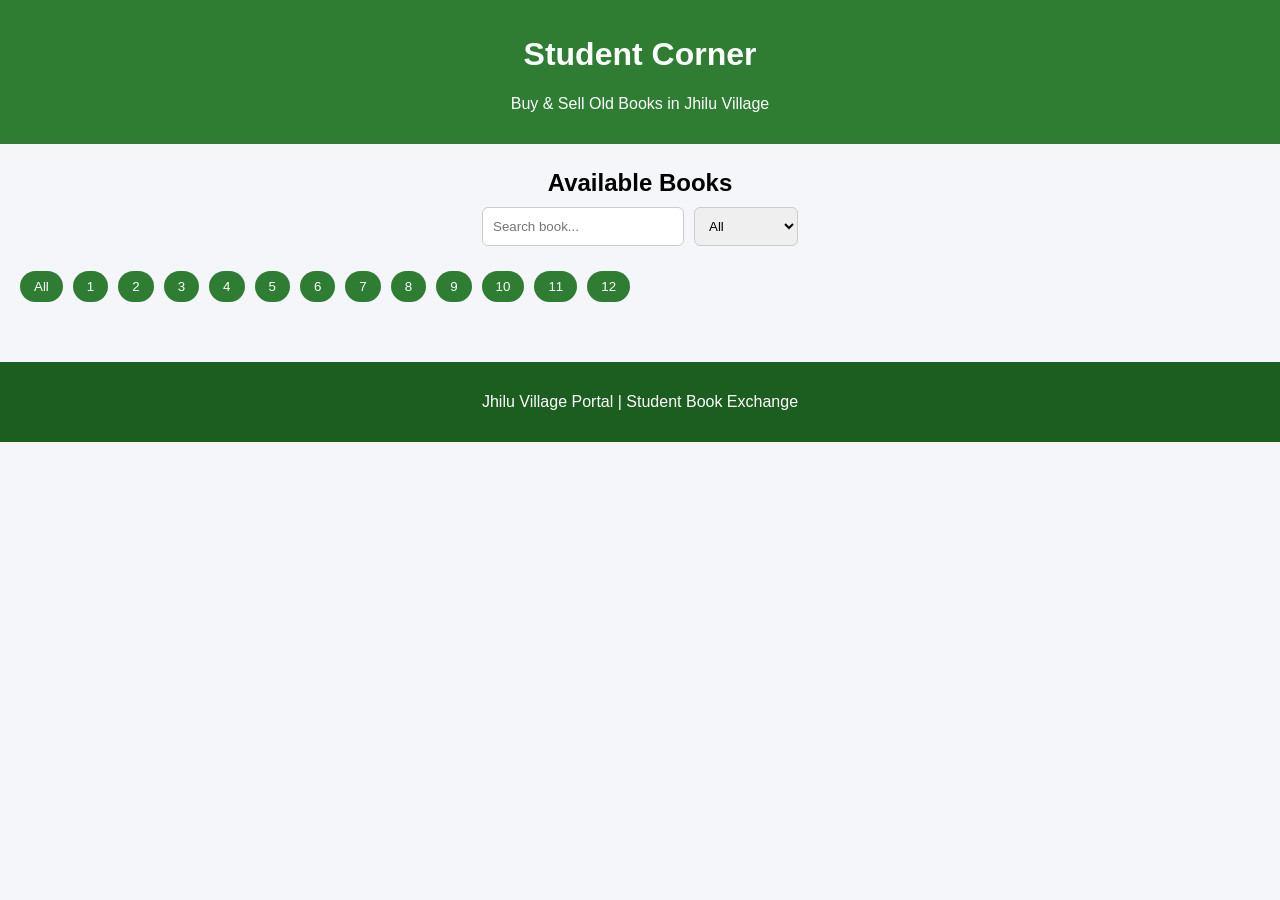
<file: student.html>
<!DOCTYPE html>
<html lang="en">

<head>

<meta charset="UTF-8">
<meta name="viewport" content="width=device-width, initial-scale=1.0">

<title>Student Corner | Jhilu Village</title>

<style>

body{
margin:0;
font-family:Arial, sans-serif;
background:#f4f6f9;
}

/* Header */

.header{
background:#2e7d32;
color:white;
text-align:center;
padding:15px;
}

/* Section */

.student-books{
padding:15px 10px 10px;
text-align:center;
}
.student-books h2{
margin:10px 0;
}
/* Grid */
.book-grid{
display:grid;
grid-template-columns:repeat(2,1fr);
gap:20px;
max-width:900px;
margin:auto;
}

/* Card */

.book-card{
background:white;
padding:15px;
border-radius:10px;
box-shadow:0 3px 10px rgba(0,0,0,0.1);
transition:0.3s;
}

.book-card:hover{
transform:translateY(-5px);
}

.book-card img{
width:100%;
height:200px;
object-fit:cover;
border-radius:6px;
}

.book-card h3{
color:#2e7d32;
margin-top:10px;
}

.book-card p{
margin:4px 0;
}

/* Button */

.book-card a{
display:inline-block;
margin-top:10px;
background:#2e7d32;
color:white;
padding:7px 12px;
border-radius:5px;
text-decoration:none;
}

/* Footer */

footer{
background:#1b5e20;
color:white;
text-align:center;
padding:15px;
margin-top:40px;
}
/*filter*/
.filter-box{
display:flex;
gap:10px;
justify-content:center;
flex-wrap:wrap;
margin-bottom:15px;
}

.filter-box input{
padding:10px;
border-radius:6px;
border:1px solid #ccc;
width:180px;
}

.filter-box select{
padding:10px;
border-radius:6px;
border:1px solid #ccc;
}

.class-scroll{
display:flex;
overflow-x:auto;
gap:10px;
padding:10px;
}

.class-scroll button{
flex:0 0 auto;
padding:8px 14px;
border:none;
background:#2e7d32;
color:white;
border-radius:20px;
cursor:pointer;
}
</style>

</head>

<body>

<div class="header">

<h1>Student Corner</h1>

<p>Buy & Sell Old Books in Jhilu Village</p>

</div>


<section class="student-books">

<h2>Available Books</h2>
<div class="filter-box">

<input type="text" id="search" placeholder="Search book...">

<select id="priceFilter">
<option value="all">All</option>
<option value="free">Free</option>
<option value="low">Low Price</option>
<option value="high">High Price</option>
</select>

</div>

<div class="class-scroll">

<button onclick="setClass('all')">All</button>
<button onclick="setClass('1')">1</button>
<button onclick="setClass('2')">2</button>
<button onclick="setClass('3')">3</button>
<button onclick="setClass('4')">4</button>
<button onclick="setClass('5')">5</button>
<button onclick="setClass('6')">6</button>
<button onclick="setClass('7')">7</button>
<button onclick="setClass('8')">8</button>
<button onclick="setClass('9')">9</button>
<button onclick="setClass('10')">10</button>
<button onclick="setClass('11')">11</button>
<button onclick="setClass('12')">12</button>

</div>

<div id="bookGrid" class="book-grid"></div>
</section>


<footer>

<p>Jhilu Village Portal | Student Book Exchange</p>

</footer>

<script>

const sheetURL = "https://docs.google.com/spreadsheets/d/14pmbfiRZSwm6XpxzfXtLNHF6kJ_AsQXFQEaRnimXqWA/export?format=csv";

let books = [];
let selectedClass = "all";

function setClass(cls){
selectedClass = cls;
displayBooks();
}

function displayBooks(){

let search = document.getElementById("search").value.toLowerCase();
let priceFilter = document.getElementById("priceFilter").value;

let container = document.getElementById("bookGrid");
container.innerHTML = "";

books.forEach(book => {

let matchSearch = book.name.toLowerCase().includes(search);
let matchClass = selectedClass === "all" || book.class === selectedClass;

let matchPrice = true;

if(priceFilter === "free"){
matchPrice = book.price == 0;
}
else if(priceFilter === "low"){
matchPrice = book.price > 0 && book.price <= 150;
}
else if(priceFilter === "high"){
matchPrice = book.price > 150;
}

if(matchSearch && matchClass && matchPrice){

container.innerHTML += `
<div class="book-card">
<img src="${book.image}">
<h3>${book.name}</h3>
<p>Seller: ${book.seller}</p>
<p>${book.price == 0 ? "FREE" : "₹" + book.price}</p>
<a href="https://wa.me/91${book.phone}?text=Hi, I want this book: ${book.name}" target="_blank">WhatsApp</a>
</div>
`;

}

});

}

fetch(sheetURL)
.then(res => res.text())
.then(data => {

let rows = data.trim().split("\n").slice(1);

books = rows.map(row => {

let cols = row.split(",");

return {
name: cols[0],
price: Number(cols[1]),
class: cols[2],
phone: cols[3],
image: cols[4],
seller: cols[5],
status: cols[6]
};

}).filter(book => book.status.trim() !== "sold");

displayBooks();

});

document.getElementById("search").addEventListener("input", displayBooks);
document.getElementById("priceFilter").addEventListener("change", displayBooks);

</script>

</body>
  </html>
</file>
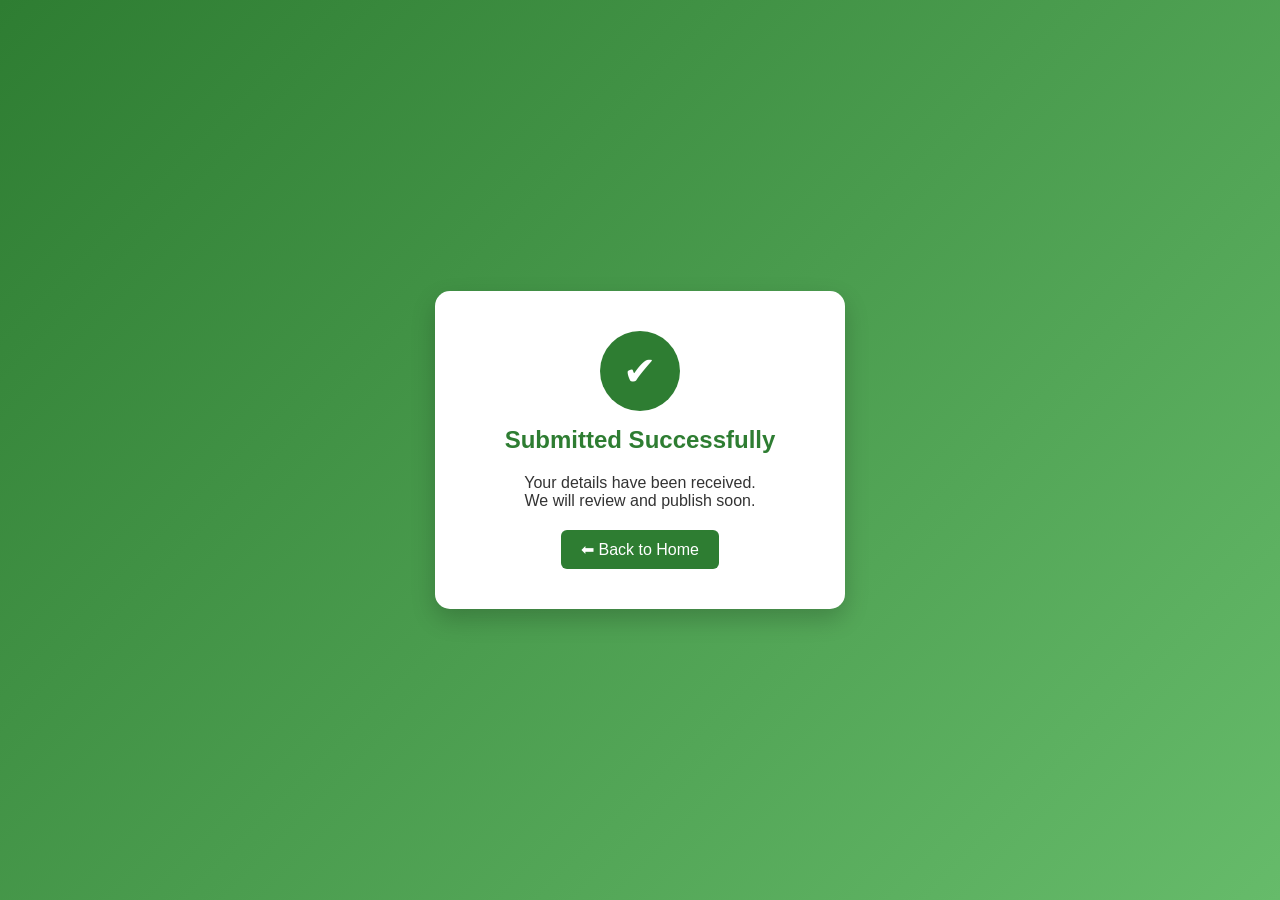
<file: success.html>
<!DOCTYPE html>
<html lang="en">
<head>

<meta charset="UTF-8">
<meta name="viewport" content="width=device-width, initial-scale=1.0">

<title>Success | Jhilu Village</title>

<style>

body{
margin:0;
font-family:Arial, sans-serif;
background:linear-gradient(135deg,#2e7d32,#66bb6a);
display:flex;
justify-content:center;
align-items:center;
height:100vh;
color:white;
}

/* Box */
.success-box{
background:white;
color:#333;
padding:40px 30px;
border-radius:15px;
text-align:center;
width:90%;
max-width:350px;
box-shadow:0 10px 25px rgba(0,0,0,0.2);
animation:fadeIn 1s ease;
}

/* Tick Circle */
.circle{
width:80px;
height:80px;
border-radius:50%;
background:#2e7d32;
display:flex;
justify-content:center;
align-items:center;
margin:auto;
animation:pop 0.5s ease;
}

/* Tick */
.check{
color:white;
font-size:40px;
animation:tick 0.6s ease;
}

/* Text */
h2{
margin-top:15px;
color:#2e7d32;
}

p{
margin:10px 0 20px;
}

/* Button */
a{
display:inline-block;
padding:10px 20px;
background:#2e7d32;
color:white;
border-radius:6px;
text-decoration:none;
transition:0.3s;
}

a:hover{
background:#1b5e20;
}

/* Animations */
@keyframes fadeIn{
from{opacity:0;transform:translateY(20px);}
to{opacity:1;transform:translateY(0);}
}

@keyframes pop{
0%{transform:scale(0);}
100%{transform:scale(1);}
}

@keyframes tick{
0%{transform:scale(0);}
100%{transform:scale(1);}
}

</style>

</head>

<body>

<div class="success-box">

<div class="circle">
<div class="check">✔</div>
</div>

<h2>Submitted Successfully</h2>

<p>Your details have been received.<br>
We will review and publish soon.</p>

<a href="index.html">⬅ Back to Home</a>

</div>
<script>
setTimeout(() => {
window.location.href = "index.html";
}, 4000);
</script>
</body>
</html>
</file>
